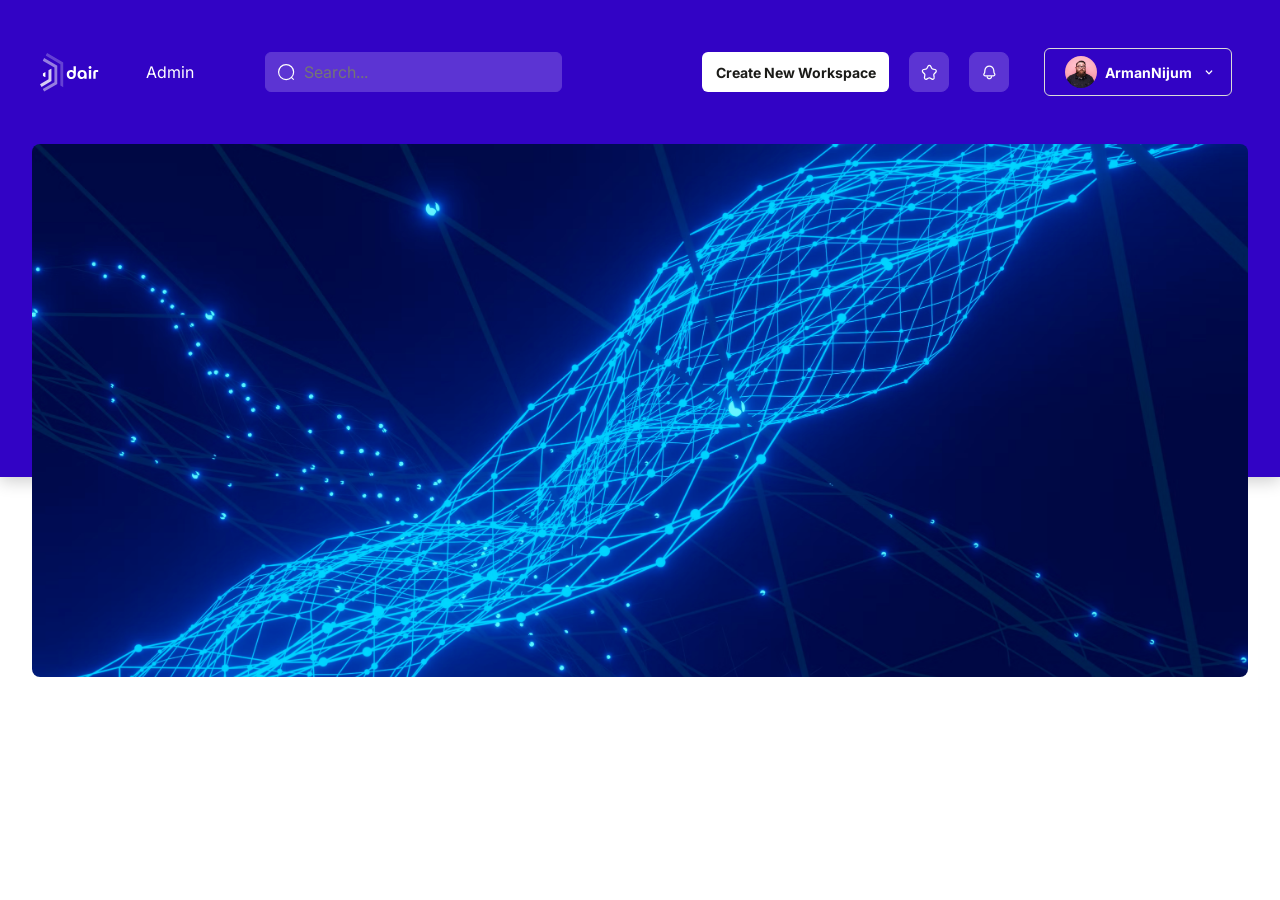
<file: index.html>
<!DOCTYPE html><html><head><meta charSet="utf-8"/><meta name="viewport" content="width=device-width"/><meta name="next-head-count" content="2"/><link rel="preload" href="/_next/static/css/ab44ce7add5c3d11.css" as="style"/><link rel="stylesheet" href="/_next/static/css/ab44ce7add5c3d11.css" data-n-g=""/><link rel="preload" href="/_next/static/css/744a7c02db5d2780.css" as="style"/><link rel="stylesheet" href="/_next/static/css/744a7c02db5d2780.css" data-n-p=""/><noscript data-n-css=""></noscript><script defer="" nomodule="" src="/_next/static/chunks/polyfills-c67a75d1b6f99dc8.js"></script><script src="/_next/static/chunks/webpack-c491b2a411a4f8fa.js" defer=""></script><script src="/_next/static/chunks/framework-7dc8a65f4a0cda33.js" defer=""></script><script src="/_next/static/chunks/main-df1ecbdd0458747a.js" defer=""></script><script src="/_next/static/chunks/pages/_app-c2779e3d6f8c6243.js" defer=""></script><script src="/_next/static/chunks/219-6e9c9cba8bc4fe45.js" defer=""></script><script src="/_next/static/chunks/pages/index-14a606e74edfb20e.js" defer=""></script><script src="/_next/static/5-RuGnsCXPEff606r3OoU/_buildManifest.js" defer=""></script><script src="/_next/static/5-RuGnsCXPEff606r3OoU/_ssgManifest.js" defer=""></script></head><body><div id="__next"><style>
        body {
          margin: 0;
        }
      </style><div class="plasmic_dair_prototype_plasmic_page_wrapper__RgYCq"><div class="plasmic_dair_prototype_all__zmJiw plasmic_dair_prototype_root_reset__dfK2D plasmic_dair_prototype_plasmic_default_styles__KiikU PlasmicHomepage_root__vpNJ7"><div class="plasmic_dair_prototype_all__zmJiw PlasmicHomepage_container__5GKPu"><div class="plasmic_dair_prototype_all__zmJiw plasmic_dair_prototype_root_reset__dfK2D plasmic_dair_prototype_plasmic_default_styles__KiikU PlasmicHeader_root__o10tr __wab_instance PlasmicHomepage_header__nyD7u"><div class="__wab_flex-container"><div class="plasmic_dair_prototype_all__zmJiw PlasmicHeader_freeBox__jmIg2__cRdEF"><div class="__wab_flex-container"><div class="plasmic_dair_prototype_all__zmJiw PlasmicHeader_group__GZYSv"><div class="plasmic_dair_prototype_all__zmJiw PlasmicHeader_group2__TCOmg"><div class="plasmic_dair_prototype_all__zmJiw PlasmicHeader_group3__mRiJ9"><div class="plasmic_dair_prototype_all__zmJiw PlasmicHeader_group4__qfUpE"><svg xmlns="http://www.w3.org/2000/svg" fill="none" viewBox="0 0 3 6" height="1em" width="1em" style="fill:currentcolor" class="plasmic-default__svg plasmic_dair_prototype_all__zmJiw PlasmicHeader_svg__maZ6S__Tutso" role="img"><path d="M0 4.04V1.71L2.944 0v5.751L0 4.04z" fill="currentColor"></path></svg></div><svg xmlns="http://www.w3.org/2000/svg" fill="none" viewBox="0 0 12 19" height="1em" width="1em" style="fill:currentcolor" class="plasmic-default__svg plasmic_dair_prototype_all__zmJiw PlasmicHeader_svg__ypmWp__2fuoL" role="img"><path opacity=".9" d="M11.443 12.484V0L8.499 1.711v9.062L0 15.739l1.5 2.552 9.943-5.807z" fill="currentColor"></path></svg><svg xmlns="http://www.w3.org/2000/svg" fill="none" viewBox="0 0 15 34" height="1em" width="1em" style="fill:currentcolor" class="plasmic-default__svg plasmic_dair_prototype_all__zmJiw PlasmicHeader_svg__bifZm__hcX4g" role="img"><path opacity=".7" d="M14.678 7.687L1.473 0 0 2.567l11.735 6.845v14.645L.027 30.874l1.5 2.567 13.15-7.659V7.687z" fill="currentColor"></path></svg><svg xmlns="http://www.w3.org/2000/svg" fill="none" viewBox="0 0 18 35" height="1em" width="1em" style="fill:currentcolor" class="plasmic-default__svg plasmic_dair_prototype_all__zmJiw PlasmicHeader_svg__puZoU__2rNwa" role="img"><path opacity=".5" d="M17.692 9.454L1.486 0 0 2.581l14.748 8.599V32.5l2.944 1.725V9.454z" fill="currentColor"></path></svg></div></div><svg xmlns="http://www.w3.org/2000/svg" fill="none" viewBox="0 0 33 14" height="1em" width="1em" style="fill:currentcolor" class="plasmic-default__svg plasmic_dair_prototype_all__zmJiw PlasmicHeader_svg__y97Uo__Ydhdg" role="img"><path d="M4.763 13.466c-.75 0-1.43-.126-2.027-.365a3.962 3.962 0 01-1.5-1.038 4.532 4.532 0 01-.917-1.57A6.022 6.022 0 010 8.513c0-.911.18-1.697.542-2.384a3.956 3.956 0 011.527-1.613c.667-.393 1.417-.59 2.292-.59.374 0 .736.057 1.083.155.347.112.666.266.944.463.278.196.514.435.694.715h.014V.196h2.43V8.5c0 .996-.194 1.88-.583 2.623a4.247 4.247 0 01-1.638 1.726c-.709.42-1.556.617-2.542.617zm0-2.09c.486 0 .903-.112 1.236-.35.347-.24.611-.562.792-.969.18-.406.277-.855.277-1.36 0-.505-.097-.954-.277-1.36a2.256 2.256 0 00-.792-.969c-.347-.238-.75-.35-1.236-.35-.472 0-.889.112-1.236.35a2.256 2.256 0 00-.791.968c-.18.407-.278.856-.278 1.36 0 .506.097.955.278 1.361.18.407.444.73.791.968.361.239.764.351 1.236.351zm10.527 2.09c-.82 0-1.542-.21-2.153-.645-.611-.435-1.083-1.01-1.43-1.726-.334-.715-.5-1.514-.5-2.384 0-.898.194-1.697.57-2.427.388-.73.93-1.304 1.652-1.725.722-.421 1.583-.631 2.583-.631 1.013 0 1.874.21 2.569.645a4.358 4.358 0 011.597 1.74c.36.729.555 1.528.555 2.412v4.545h-2.43v-1.515h-.042c-.18.322-.402.617-.666.87a2.86 2.86 0 01-.958.63c-.375.14-.82.211-1.348.211zm.694-2.09c.472 0 .875-.112 1.222-.35.347-.24.61-.562.791-.969.181-.406.278-.87.278-1.36 0-.491-.097-.954-.277-1.347a2.301 2.301 0 00-.792-.954c-.347-.238-.75-.35-1.222-.35-.486 0-.903.112-1.25.35a2.3 2.3 0 00-.791.954 3.233 3.233 0 00-.278 1.347c0 .49.097.954.278 1.36.18.407.444.73.791.968.347.239.764.351 1.25.351zm8.263-8.318c-.417 0-.764-.154-1.07-.449a1.459 1.459 0 01-.444-1.08c0-.42.153-.772.444-1.08A1.43 1.43 0 0124.247 0c.416 0 .763.154 1.069.449.305.308.444.66.444 1.08 0 .42-.152.771-.444 1.08a1.461 1.461 0 01-1.07.449zm-1.223 10.198V4.138h2.445v9.118h-2.445zm4.639-.001V6.733c0-.814.222-1.445.68-1.908.458-.463 1.083-.687 1.889-.687h2.5v2.09h-2.07a.601.601 0 00-.402.154.542.542 0 00-.167.407v6.452h-2.43v.014z" fill="currentColor"></path></svg></div><div class="plasmic_dair_prototype_all__zmJiw PlasmicHeader_text__bvOd__BmDYK"><span class="plasmic_default__all plasmic_default__span" style="color:#FFFFFF">Admin</span></div><div class="plasmic_dair_prototype_all__zmJiw plasmic_dair_prototype_root_reset__dfK2D plasmic_dair_prototype_plasmic_default_styles__KiikU PlasmicInput_root__XRYMZ __wab_instance PlasmicHeader_inputSearch__LH7OE"><div class="plasmic_dair_prototype_all__zmJiw PlasmicInput_startIconContainer__3_WaG"><div class="__wab_slot PlasmicInput_slotTargetStartIcon__v1Rfj"><svg xmlns="http://www.w3.org/2000/svg" fill="none" viewBox="0 0 24 24" height="1em" width="1em" style="stroke:currentcolor" class="plasmic-default__svg plasmic_dair_prototype_all__zmJiw PlasmicHomepage_svg__O1zzw" role="img"><path d="M21 11.5a9.5 9.5 0 10-19 0 9.5 9.5 0 0019 0z" stroke="currentColor" stroke-width="1.5" stroke-linejoin="round"></path><path d="M18.5 18.5L22 22" stroke="currentColor" stroke-width="1.5" stroke-linecap="round" stroke-linejoin="round"></path></svg></div></div><input class="plasmic_dair_prototype_all__zmJiw plasmic_dair_prototype_input__nPx3l PlasmicInput_input__nJtvK" placeholder="Search..." type="text"/><div class="plasmic_dair_prototype_all__zmJiw PlasmicInput_endIconContainer__43l_n"><svg xmlns="http://www.w3.org/2000/svg" fill="none" viewBox="0 0 24 24" height="1em" width="1em" style="fill:currentcolor" class="plasmic-default__svg plasmic_dair_prototype_all__zmJiw PlasmicHeader_svg__jswSo__1K0Lx" role="img"><path fill-rule="evenodd" clip-rule="evenodd" d="M18.416 5.876a.75.75 0 01.208 1.04L11.42 17.721a1.75 1.75 0 01-2.871.06l-3.156-4.34a.75.75 0 111.214-.882l3.155 4.339a.25.25 0 00.41-.009l7.204-10.805a.75.75 0 011.04-.208z" fill="currentColor"></path></svg></div></div><div class="plasmic_dair_prototype_all__zmJiw PlasmicHeader_freeBox__ju5Xm__lDAln"><div class="__wab_flex-container"><button class="plasmic_dair_prototype_all__zmJiw plasmic_dair_prototype_button__OJLIY plasmic_dair_prototype_root_reset__dfK2D plasmic_dair_prototype_plasmic_default_styles__KiikU PlasmicButton_root__8mukD PlasmicButton_rootcolor_white__GkTK5 __wab_instance PlasmicHeader_workspace__k7fON"><div class="__wab_flex-container"><div class="plasmic_dair_prototype_all__zmJiw PlasmicButton_contentContainer__QXK8z"><div class="__wab_slot PlasmicButton_slotTargetChildren__a0Y_V PlasmicButton_slotTargetChildrencolor_white__2lhyl"><div class="plasmic_dair_prototype_all__zmJiw PlasmicHeader_text__u5Lpc__4wMqS">Create New Workspace</div></div></div></div></button><button class="plasmic_dair_prototype_all__zmJiw plasmic_dair_prototype_button__OJLIY plasmic_dair_prototype_root_reset__dfK2D plasmic_dair_prototype_plasmic_default_styles__KiikU PlasmicStarIconButton_root__rrEGf __wab_instance PlasmicHeader_starIconButton__H_pYC"><svg xmlns="http://www.w3.org/2000/svg" fill="none" viewBox="0 0 20 20" height="1em" width="1em" style="fill:currentcolor" class="plasmic-default__svg plasmic_dair_prototype_all__zmJiw PlasmicStarIconButton_svg__Rimt1" role="img"><path d="M5.825 6.207l.112.742-.112-.742zm1.377-1.04l-.678-.321.678.322zM2.22 9.842l.534-.527-.534.527zM3.233 6.6l-.112-.742.112.742zm1.388 6.825l.74.122-.74-.122zm-.526-1.683l-.534.527.534-.527zm2.735 6.37l-.36-.658.36.658zm-2.65-2.005l-.74-.122.74.122zm6.672.737l-.36.658.36-.658zm-1.702 0l.36.658-.36-.658zm6.672-.737l.74-.122-.74.122zm-2.652 2.004l.36-.658-.36.658zm2.735-6.37l-.534-.526.534.526zm-.526 1.683l-.74.122.74-.122zm1.388-6.825l.112-.742-.112.742zM17.78 9.84l.534.527-.534-.527zM12.8 5.168l.677-.322-.678.322zm1.376 1.04l-.112.741.112-.742zM11.64 2.726l-.677.322.677-.322zm-3.278 0l.677.322-.677-.322zm2.6.322l1.16 2.441 1.355-.643-1.16-2.441-1.354.643zm3.102 3.901l2.591.391.224-1.483-2.591-.391-.224 1.483zm3.182 2.365l-1.875 1.9 1.068 1.054 1.875-1.9-1.068-1.054zm-2.607 4.232l.443 2.683 1.48-.244-.443-2.683-1.48.244zm-1.11 3.907l-2.318-1.267-.719 1.316 2.318 1.267.72-1.316zM8.79 16.186l-2.318 1.267.72 1.316 2.317-1.267-.72-1.316zm-3.871.043l.443-2.683-1.48-.244-.443 2.683 1.48.244zm-.29-5.014l-1.874-1.9-1.068 1.053 1.875 1.9 1.068-1.053zM3.347 7.34l2.591-.391-.224-1.483-2.591.391.224 1.483zM7.88 5.49l1.16-2.442-1.356-.643-1.159 2.441 1.355.643zM5.937 6.948a2.585 2.585 0 001.942-1.46l-1.355-.643a1.085 1.085 0 01-.81.62l.223 1.483zM2.755 9.314c-.683-.692-.263-1.844.59-1.974l-.223-1.483C.977 6.181.2 8.86 1.687 10.367l1.068-1.053zm2.607 4.232a2.698 2.698 0 00-.732-2.331l-1.068 1.053a1.2 1.2 0 01.32 1.034l1.48.244zm1.11 3.907c-.733.4-1.719-.22-1.553-1.224l-1.48-.244c-.347 2.102 1.803 3.85 3.752 2.784l-.72-1.316zm4.738-1.267a2.517 2.517 0 00-2.42 0l.719 1.316c.308-.169.674-.169.982 0l.72-1.316zm3.871.043c.166 1.004-.82 1.625-1.553 1.224l-.72 1.316c1.95 1.065 4.1-.682 3.753-2.784l-1.48.244zm.29-5.014a2.698 2.698 0 00-.733 2.33l1.48-.243a1.198 1.198 0 01.32-1.034l-1.068-1.053zm1.283-3.875c.854.13 1.274 1.282.591 1.974l1.068 1.054c1.487-1.508.71-4.187-1.435-4.51l-.224 1.482zm-4.533-1.85a2.585 2.585 0 001.942 1.459l.224-1.483a1.085 1.085 0 01-.811-.62l-1.355.643zm.196-3.085a2.548 2.548 0 00-4.634 0l1.355.643a1.048 1.048 0 011.924 0l1.355-.643z" fill="currentColor"></path></svg></button><button class="plasmic_dair_prototype_all__zmJiw plasmic_dair_prototype_button__OJLIY plasmic_dair_prototype_root_reset__dfK2D plasmic_dair_prototype_plasmic_default_styles__KiikU PlasmicAlarmIconButton_root__gbiq6 __wab_instance PlasmicHeader_alarmIconButton__UtV1y"><svg xmlns="http://www.w3.org/2000/svg" fill="none" viewBox="0 0 20 20" height="1em" width="1em" style="fill:currentcolor" class="plasmic-default__svg plasmic_dair_prototype_all__zmJiw PlasmicAlarmIconButton_svg__r7a53" role="img"><path d="M3.713 11.567l-.572-.486.572.486zm.733-1.702l.745.085-.745-.085zm11.108 0l.746-.084-.746.084zm.733 1.702l.572-.486-.572.486zm-1.02-4.239l-.745.085.745-.085zm-10.534 0l-.745-.084.745.084zm10.409 6.089H4.858v1.5h10.284v-1.5zm-.62-6.004l.287 2.537 1.49-.169-.287-2.537-1.49.169zM5.19 9.95l.287-2.537-1.49-.17L3.7 9.782l1.49.169zm-.907 2.102A3.93 3.93 0 005.19 9.95L3.7 9.78a2.436 2.436 0 01-.56 1.3l1.143.971zM14.81 9.95c.088.776.403 1.51.907 2.102l1.143-.97a2.431 2.431 0 01-.56-1.301l-1.49.169zm-9.95 3.467c-.626 0-1.05-.805-.575-1.365l-1.143-.97c-1.246 1.467-.273 3.835 1.717 3.835v-1.5zm10.283 1.5c1.99 0 2.963-2.368 1.717-3.836l-1.144.971c.476.56.052 1.365-.573 1.365v1.5zm.87-7.673C15.66 4.13 13.09 1.75 10 1.75v1.5c2.292 0 4.25 1.772 4.522 4.163l1.49-.17zm-10.534.169C5.75 5.022 7.708 3.25 10 3.25v-1.5c-3.09 0-5.66 2.38-6.012 5.494l1.49.169zm7.723 8.683a.75.75 0 10-1.404-.526l1.404.526zm-5-.526a.75.75 0 00-1.404.526l1.404-.526zm3.596 0c-.25.667-.944 1.18-1.798 1.18v1.5c1.455 0 2.724-.878 3.202-2.154l-1.404-.526zM10 16.75c-.854 0-1.548-.513-1.798-1.18l-1.404.526C7.276 17.372 8.545 18.25 10 18.25v-1.5z" fill="currentColor"></path></svg></button><button class="plasmic_dair_prototype_all__zmJiw plasmic_dair_prototype_button__OJLIY plasmic_dair_prototype_root_reset__dfK2D plasmic_dair_prototype_plasmic_default_styles__KiikU PlasmicUserSelect_root__X_z65 __wab_instance PlasmicHeader_userSelect__6zmpL"><div class="plasmic_dair_prototype_all__zmJiw PlasmicUserSelect_contentContainer__HIAAN"><div class="__wab_slot PlasmicUserSelect_slotTargetSelectedContent__ETXpO"><div class="plasmic_dair_prototype_all__zmJiw PlasmicUserSelect_freeBox__lpFfP__MzpZl"><div class="PlasmicUserSelect_img__t1CGc__aX7ux __wab_img-wrapper"><img alt="" aria-hidden="true" class="__wab_img-spacer-svg" src="[data-uri]" style="width:100%;height:100%"/><picture class="__wab_picture"><img alt="" loading="lazy" class="__wab_img" decoding="async" src="/plasmic/dair_prototype/images/avatarsvg.svg" style="width:0;height:0"/></picture></div><div class="plasmic_dair_prototype_all__zmJiw PlasmicUserSelect_text__eE8C9__bjGX8"><span class="plasmic_dair_prototype_all__zmJiw plasmic_dair_prototype_span__nQXVe plasmic_dair_prototype_plasmic_default__inline__5UFz7 PlasmicUserSelect_span__lFhp6__kzTFo">ArmanNijum</span></div></div></div></div><svg xmlns="http://www.w3.org/2000/svg" fill="none" viewBox="0 0 24 24" height="1em" width="1em" class="plasmic-default__svg plasmic_dair_prototype_all__zmJiw PlasmicUserSelect_dropdownIcon__Zj_Uu" role="img"><path stroke="currentColor" stroke-linecap="round" stroke-linejoin="round" stroke-width="1.5" d="M15.25 10.75L12 14.25l-3.25-3.5"></path></svg></button></div></div></div></div></div></div><div class="PlasmicHomepage_bannerImage__vOoOV __wab_img-wrapper" style="width:auto"><img alt="" aria-hidden="true" class="__wab_img-spacer-svg" src="[data-uri]" style="width:auto;min-width:100%;max-width:100%;height:100%"/><picture class="__wab_picture"><img alt="banner image" loading="lazy" class="__wab_img" decoding="async" src="/plasmic/dair_prototype/images/f00050A1E18C9D48Aa9Ecf381112344Fpng.png" style="width:0;height:0"/></picture></div></div></div></div></div><script id="__NEXT_DATA__" type="application/json">{"props":{"pageProps":{}},"page":"/","query":{},"buildId":"5-RuGnsCXPEff606r3OoU","nextExport":true,"autoExport":true,"isFallback":false,"scriptLoader":[]}</script></body></html>
</file>
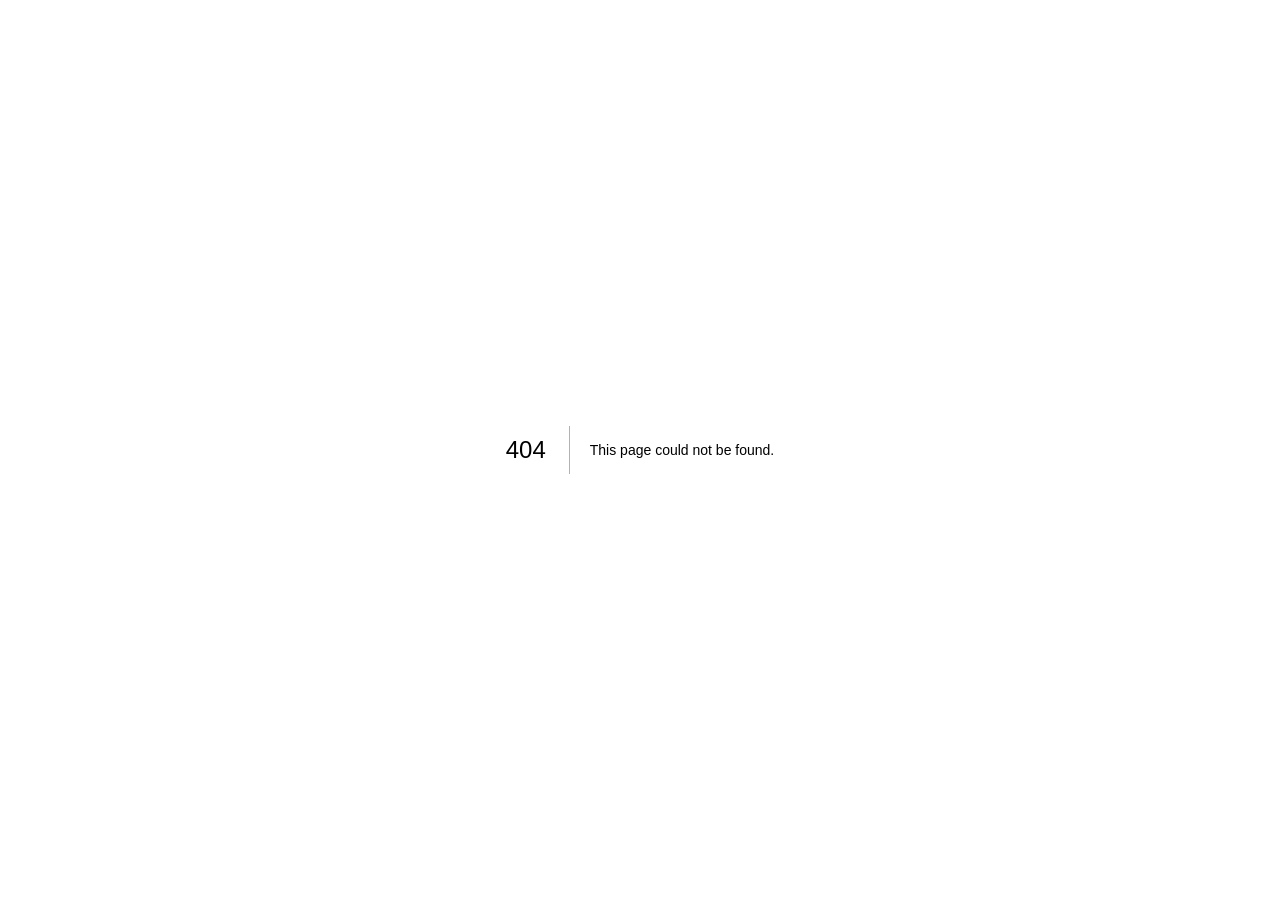
<file: 404/index.html>
<!DOCTYPE html><html><head><meta charSet="utf-8"/><meta name="viewport" content="width=device-width"/><title>404: This page could not be found</title><meta name="next-head-count" content="3"/><link rel="preload" href="/_next/static/css/ab44ce7add5c3d11.css" as="style"/><link rel="stylesheet" href="/_next/static/css/ab44ce7add5c3d11.css" data-n-g=""/><noscript data-n-css=""></noscript><script defer="" nomodule="" src="/_next/static/chunks/polyfills-c67a75d1b6f99dc8.js"></script><script src="/_next/static/chunks/webpack-c491b2a411a4f8fa.js" defer=""></script><script src="/_next/static/chunks/framework-7dc8a65f4a0cda33.js" defer=""></script><script src="/_next/static/chunks/main-df1ecbdd0458747a.js" defer=""></script><script src="/_next/static/chunks/pages/_app-c2779e3d6f8c6243.js" defer=""></script><script src="/_next/static/chunks/pages/_error-a4ba2246ff8fb532.js" defer=""></script><script src="/_next/static/5-RuGnsCXPEff606r3OoU/_buildManifest.js" defer=""></script><script src="/_next/static/5-RuGnsCXPEff606r3OoU/_ssgManifest.js" defer=""></script></head><body><div id="__next"><div style="font-family:-apple-system, BlinkMacSystemFont, Roboto, &quot;Segoe UI&quot;, &quot;Fira Sans&quot;, Avenir, &quot;Helvetica Neue&quot;, &quot;Lucida Grande&quot;, sans-serif;height:100vh;text-align:center;display:flex;flex-direction:column;align-items:center;justify-content:center"><div><style>
                body { margin: 0; color: #000; background: #fff; }
                .next-error-h1 {
                  border-right: 1px solid rgba(0, 0, 0, .3);
                }
                
                @media (prefers-color-scheme: dark) {
                  body { color: #fff; background: #000; }
                  .next-error-h1 {
                    border-right: 1px solid rgba(255, 255, 255, .3);
                  }
                }</style><h1 class="next-error-h1" style="display:inline-block;margin:0;margin-right:20px;padding:10px 23px 10px 0;font-size:24px;font-weight:500;vertical-align:top">404</h1><div style="display:inline-block;text-align:left;line-height:49px;height:49px;vertical-align:middle"><h2 style="font-size:14px;font-weight:normal;line-height:inherit;margin:0;padding:0">This page could not be found<!-- -->.</h2></div></div></div></div><script id="__NEXT_DATA__" type="application/json">{"props":{"pageProps":{"statusCode":404}},"page":"/_error","query":{},"buildId":"5-RuGnsCXPEff606r3OoU","nextExport":true,"isFallback":false,"gip":true,"scriptLoader":[]}</script></body></html>
</file>
<file: _next/static/css/ab44ce7add5c3d11.css>
body,html{padding:0;margin:0;font-family:-apple-system,BlinkMacSystemFont,Segoe UI,Roboto,Oxygen,Ubuntu,Cantarell,Fira Sans,Droid Sans,Helvetica Neue,sans-serif}a{color:inherit;text-decoration:none}*{box-sizing:border-box}@media (prefers-color-scheme:dark){html{color-scheme:dark}body{color:#fff;background:#000}}
</file>
<file: _next/static/css/744a7c02db5d2780.css>
@import url("https://fonts.googleapis.com/css2?family=Inter%3Aital%2Cwght%400%2C400%3B0%2C500%3B0%2C600%3B0%2C700%3B0%2C900&family=Inconsolata%3Aital%2Cwght%400%2C400%3B0%2C500%3B0%2C600%3B0%2C700%3B0%2C900&display=swap");.plasmic_dair_prototype_plasmic_default_styles__KiikU{--mixin-0HIQNllrzaih_font-family:"Inter";--mixin-0HIQNllrzaih_font-size:16px;--mixin-0HIQNllrzaih_font-weight:400;--mixin-0HIQNllrzaih_font-style:normal;--mixin-0HIQNllrzaih_color:#535353;--mixin-0HIQNllrzaih_text-align:left;--mixin-0HIQNllrzaih_text-transform:none;--mixin-0HIQNllrzaih_line-height:1.5;--mixin-0HIQNllrzaih_letter-spacing:normal;--mixin-0HIQNllrzaih_white-space:pre-wrap;--mixin-0HIQNllrzaih_user-select:text;--mixin-0HIQNllrzaih_text-decoration-line:none;--mixin-0HIQNllrzaih_text-overflow:clip;--mixin-xeJg1RBj1vXF_color:#000;--mixin-xeJg1RBj1vXF_font-weight:900;--mixin-xeJg1RBj1vXF_font-size:72px;--mixin-xeJg1RBj1vXF_line-height:1;--mixin-xeJg1RBj1vXF_letter-spacing:-4px;--mixin-xeJg1RBj1vXF_white-space:pre-wrap;--mixin-G_Ie8w1w5393_font-family:"Inter";--mixin-G_Ie8w1w5393_color:#000;--mixin-G_Ie8w1w5393_font-size:48px;--mixin-G_Ie8w1w5393_font-weight:700;--mixin-G_Ie8w1w5393_letter-spacing:-1px;--mixin-G_Ie8w1w5393_line-height:1.1;--mixin-G_Ie8w1w5393_white-space:pre-wrap;--mixin-eRZ-4_tg-JZt_color:#0070f3;--mixin-eRZ-4_tg-JZt_white-space:pre-wrap;--mixin-kQ_e6vzPdAu1_font-family:"Inter";--mixin-kQ_e6vzPdAu1_color:#000;--mixin-kQ_e6vzPdAu1_font-size:32px;--mixin-kQ_e6vzPdAu1_font-weight:600;--mixin-kQ_e6vzPdAu1_letter-spacing:-0.8px;--mixin-kQ_e6vzPdAu1_line-height:1.2;--mixin-kQ_e6vzPdAu1_white-space:pre-wrap;--mixin-trMCJkD4Tb-E_font-family:"Inter";--mixin-trMCJkD4Tb-E_color:#000;--mixin-trMCJkD4Tb-E_font-size:24px;--mixin-trMCJkD4Tb-E_font-weight:600;--mixin-trMCJkD4Tb-E_letter-spacing:-0.5px;--mixin-trMCJkD4Tb-E_line-height:1.3;--mixin-trMCJkD4Tb-E_white-space:pre-wrap;--mixin-zWiIbubKHjDO_background:linear-gradient(#f8f8f8,#f8f8f8);--mixin-zWiIbubKHjDO_border-bottom-color:#ddd;--mixin-zWiIbubKHjDO_border-bottom-style:solid;--mixin-zWiIbubKHjDO_border-bottom-width:1px;--mixin-zWiIbubKHjDO_border-left-color:#ddd;--mixin-zWiIbubKHjDO_border-left-style:solid;--mixin-zWiIbubKHjDO_border-left-width:1px;--mixin-zWiIbubKHjDO_border-right-color:#ddd;--mixin-zWiIbubKHjDO_border-right-style:solid;--mixin-zWiIbubKHjDO_border-right-width:1px;--mixin-zWiIbubKHjDO_border-top-color:#ddd;--mixin-zWiIbubKHjDO_border-top-style:solid;--mixin-zWiIbubKHjDO_border-top-width:1px;--mixin-zWiIbubKHjDO_border-bottom-left-radius:3px;--mixin-zWiIbubKHjDO_border-bottom-right-radius:3px;--mixin-zWiIbubKHjDO_border-top-left-radius:3px;--mixin-zWiIbubKHjDO_border-top-right-radius:3px;--mixin-zWiIbubKHjDO_font-family:"Inconsolata";--mixin-zWiIbubKHjDO_padding-bottom:1px;--mixin-zWiIbubKHjDO_padding-left:4px;--mixin-zWiIbubKHjDO_padding-right:4px;--mixin-zWiIbubKHjDO_padding-top:1px;--mixin-zWiIbubKHjDO_white-space:pre-wrap;--mixin-yZdt8EzDw9eO_border-left-color:#ddd;--mixin-yZdt8EzDw9eO_border-left-style:solid;--mixin-yZdt8EzDw9eO_border-left-width:3px;--mixin-yZdt8EzDw9eO_color:#888;--mixin-yZdt8EzDw9eO_padding-left:10px;--mixin-yZdt8EzDw9eO_white-space:pre-wrap;--mixin-A5YYs_8BdKxl_background:linear-gradient(#f8f8f8,#f8f8f8);--mixin-A5YYs_8BdKxl_border-bottom-color:#ddd;--mixin-A5YYs_8BdKxl_border-bottom-style:solid;--mixin-A5YYs_8BdKxl_border-bottom-width:1px;--mixin-A5YYs_8BdKxl_border-left-color:#ddd;--mixin-A5YYs_8BdKxl_border-left-style:solid;--mixin-A5YYs_8BdKxl_border-left-width:1px;--mixin-A5YYs_8BdKxl_border-right-color:#ddd;--mixin-A5YYs_8BdKxl_border-right-style:solid;--mixin-A5YYs_8BdKxl_border-right-width:1px;--mixin-A5YYs_8BdKxl_border-top-color:#ddd;--mixin-A5YYs_8BdKxl_border-top-style:solid;--mixin-A5YYs_8BdKxl_border-top-width:1px;--mixin-A5YYs_8BdKxl_border-bottom-left-radius:3px;--mixin-A5YYs_8BdKxl_border-bottom-right-radius:3px;--mixin-A5YYs_8BdKxl_border-top-left-radius:3px;--mixin-A5YYs_8BdKxl_border-top-right-radius:3px;--mixin-A5YYs_8BdKxl_font-family:"Inconsolata";--mixin-A5YYs_8BdKxl_padding-bottom:3px;--mixin-A5YYs_8BdKxl_padding-left:6px;--mixin-A5YYs_8BdKxl_padding-right:6px;--mixin-A5YYs_8BdKxl_padding-top:3px;--mixin-A5YYs_8BdKxl_white-space:pre-wrap;--mixin-RgE1v7tkkBMX_display:flex;--mixin-RgE1v7tkkBMX_flex-direction:column;--mixin-RgE1v7tkkBMX_align-items:stretch;--mixin-RgE1v7tkkBMX_justify-content:flex-start;--mixin-RgE1v7tkkBMX_list-style-position:outside;--mixin-RgE1v7tkkBMX_padding-left:40px;--mixin-RgE1v7tkkBMX_position:relative;--mixin-RgE1v7tkkBMX_list-style-type:disc;--mixin-RgE1v7tkkBMX_white-space:pre-wrap;--mixin-cDRS0KA5SGJ6Q_display:flex;--mixin-cDRS0KA5SGJ6Q_flex-direction:column;--mixin-cDRS0KA5SGJ6Q_align-items:stretch;--mixin-cDRS0KA5SGJ6Q_justify-content:flex-start;--mixin-cDRS0KA5SGJ6Q_list-style-position:outside;--mixin-cDRS0KA5SGJ6Q_padding-left:40px;--mixin-cDRS0KA5SGJ6Q_position:relative;--mixin-cDRS0KA5SGJ6Q_list-style-type:decimal;--mixin-cDRS0KA5SGJ6Q_white-space:pre-wrap;--mixin-NBHgDuV556ip5_font-family:"Inter";--mixin-NBHgDuV556ip5_color:#000;--mixin-NBHgDuV556ip5_font-size:20px;--mixin-NBHgDuV556ip5_font-weight:600;--mixin-NBHgDuV556ip5_letter-spacing:-0.3px;--mixin-NBHgDuV556ip5_line-height:1.5;--mixin-NBHgDuV556ip5_white-space:pre-wrap;--mixin-TDV754wQ6jbvo_font-family:"Inter";--mixin-TDV754wQ6jbvo_color:#000;--mixin-TDV754wQ6jbvo_font-size:16px;--mixin-TDV754wQ6jbvo_font-weight:600;--mixin-TDV754wQ6jbvo_line-height:1.5;--mixin-TDV754wQ6jbvo_white-space:pre-wrap;--mixin-qlwFELkPBTs4u_color:#3291ff;--mixin-qlwFELkPBTs4u_white-space:pre-wrap}:where(.plasmic_dair_prototype_all__zmJiw){display:block;white-space:inherit;grid-row:auto;grid-column:auto;position:relative;background:none;background-size:100% 100%;background-repeat:no-repeat;box-shadow:none;box-sizing:border-box;-webkit-text-decoration-line:none;text-decoration-line:none;margin:0;border-width:0}:where(.plasmic_dair_prototype___wab_expr_html_text__PSMBg *){white-space:inherit;grid-row:auto;grid-column:auto;background:none;background-size:100% 100%;background-repeat:no-repeat;box-shadow:none;box-sizing:border-box;-webkit-text-decoration-line:none;text-decoration-line:none;margin:0;border-width:0}:where(.plasmic_dair_prototype_img__bvGO4){display:inline-block}:where(.plasmic_dair_prototype___wab_expr_html_text__PSMBg img){white-space:inherit}:where(.plasmic_dair_prototype_li__pHl3e){display:list-item}:where(.plasmic_dair_prototype___wab_expr_html_text__PSMBg li){white-space:inherit}:where(.plasmic_dair_prototype_span__nQXVe){display:inline;position:static;font-family:inherit;line-height:inherit;font-size:inherit;font-style:inherit;font-weight:inherit;color:inherit;text-transform:inherit}:where(.plasmic_dair_prototype___wab_expr_html_text__PSMBg span){white-space:inherit;font-family:inherit;line-height:inherit;font-size:inherit;font-style:inherit;font-weight:inherit;color:inherit;text-transform:inherit}:where(.plasmic_dair_prototype_input__nPx3l){font-family:inherit;line-height:inherit;font-size:inherit;font-style:inherit;font-weight:inherit;color:inherit;text-transform:inherit;background-image:linear-gradient(#fff,#fff);padding:2px;border:1px solid #d3d3d3}:where(.plasmic_dair_prototype___wab_expr_html_text__PSMBg input){white-space:inherit;font-family:inherit;line-height:inherit;font-size:inherit;font-style:inherit;font-weight:inherit;color:inherit;text-transform:inherit;background-image:linear-gradient(#fff,#fff);padding:2px;border:1px solid #d3d3d3}:where(.plasmic_dair_prototype_textarea__bPj7V){font-family:inherit;line-height:inherit;font-size:inherit;font-style:inherit;font-weight:inherit;color:inherit;text-transform:inherit;padding:2px;border:1px solid #d3d3d3}:where(.plasmic_dair_prototype___wab_expr_html_text__PSMBg textarea){white-space:inherit;font-family:inherit;line-height:inherit;font-size:inherit;font-style:inherit;font-weight:inherit;color:inherit;text-transform:inherit;padding:2px;border:1px solid #d3d3d3}:where(.plasmic_dair_prototype_button__OJLIY){font-family:inherit;line-height:inherit;font-size:inherit;font-style:inherit;font-weight:inherit;color:inherit;text-transform:inherit;background-image:none;align-items:flex-start;text-align:center;padding:2px 6px;border:1px solid #d3d3d3}:where(.plasmic_dair_prototype___wab_expr_html_text__PSMBg button){white-space:inherit;font-family:inherit;line-height:inherit;font-size:inherit;font-style:inherit;font-weight:inherit;color:inherit;text-transform:inherit;background-image:none;align-items:flex-start;text-align:center;padding:2px 6px;border:1px solid #d3d3d3}:where(.plasmic_dair_prototype_code__ApAj1){font-family:inherit;line-height:inherit}:where(.plasmic_dair_prototype___wab_expr_html_text__PSMBg code){white-space:inherit;font-family:inherit;line-height:inherit}:where(.plasmic_dair_prototype_pre__96Lot){font-family:inherit;line-height:inherit}:where(.plasmic_dair_prototype___wab_expr_html_text__PSMBg pre){white-space:inherit;font-family:inherit;line-height:inherit}:where(.plasmic_dair_prototype_p__mShAT){font-family:inherit;line-height:inherit;font-size:inherit;font-style:inherit;font-weight:inherit;color:inherit;text-transform:inherit}:where(.plasmic_dair_prototype___wab_expr_html_text__PSMBg p){white-space:inherit;font-family:inherit;line-height:inherit;font-size:inherit;font-style:inherit;font-weight:inherit;color:inherit;text-transform:inherit}:where(.plasmic_dair_prototype_h1__duYfp){font-size:inherit;font-weight:inherit}:where(.plasmic_dair_prototype___wab_expr_html_text__PSMBg h1){white-space:inherit;font-size:inherit;font-weight:inherit}:where(.plasmic_dair_prototype_h2__aUso0){font-size:inherit;font-weight:inherit}:where(.plasmic_dair_prototype___wab_expr_html_text__PSMBg h2){white-space:inherit;font-size:inherit;font-weight:inherit}:where(.plasmic_dair_prototype_h3__eNijt){font-size:inherit;font-weight:inherit}:where(.plasmic_dair_prototype___wab_expr_html_text__PSMBg h3){white-space:inherit;font-size:inherit;font-weight:inherit}:where(.plasmic_dair_prototype_h4__cerYa){font-size:inherit;font-weight:inherit}:where(.plasmic_dair_prototype___wab_expr_html_text__PSMBg h4){white-space:inherit;font-size:inherit;font-weight:inherit}:where(.plasmic_dair_prototype_h5__aXVNU){font-size:inherit;font-weight:inherit}:where(.plasmic_dair_prototype___wab_expr_html_text__PSMBg h5){white-space:inherit;font-size:inherit;font-weight:inherit}:where(.plasmic_dair_prototype_h6__oZ5Vg){font-size:inherit;font-weight:inherit}:where(.plasmic_dair_prototype___wab_expr_html_text__PSMBg h6){white-space:inherit;font-size:inherit;font-weight:inherit}:where(.plasmic_dair_prototype_address__GTRQZ){font-style:inherit}:where(.plasmic_dair_prototype___wab_expr_html_text__PSMBg address){white-space:inherit;font-style:inherit}:where(.plasmic_dair_prototype_a__7USQZ){color:inherit}:where(.plasmic_dair_prototype___wab_expr_html_text__PSMBg a){white-space:inherit;color:inherit}:where(.plasmic_dair_prototype_ol__UYlNR){list-style-type:none;padding:0}:where(.plasmic_dair_prototype___wab_expr_html_text__PSMBg ol){white-space:inherit;list-style-type:none;padding:0}:where(.plasmic_dair_prototype_ul__AtQQa){list-style-type:none;padding:0}:where(.plasmic_dair_prototype___wab_expr_html_text__PSMBg ul){white-space:inherit;list-style-type:none;padding:0}:where(.plasmic_dair_prototype_select__xIwuq){padding:2px 6px}:where(.plasmic_dair_prototype___wab_expr_html_text__PSMBg select){white-space:inherit;padding:2px 6px}.plasmic_dair_prototype_plasmic_default__component_wrapper__6wdCD{display:grid}.plasmic_dair_prototype_plasmic_default__inline__5UFz7{display:inline}.plasmic_dair_prototype_plasmic_page_wrapper__RgYCq{display:flex;width:100%;min-height:100vh;align-items:stretch;align-self:start}.plasmic_dair_prototype_plasmic_page_wrapper__RgYCq>*{height:auto!important}.plasmic_dair_prototype___wab_expr_html_text__PSMBg{white-space:normal}.plasmic_dair_prototype_root_reset__dfK2D{font-family:var(--mixin-0HIQNllrzaih_font-family);font-size:var(--mixin-0HIQNllrzaih_font-size);font-weight:var(--mixin-0HIQNllrzaih_font-weight);font-style:var(--mixin-0HIQNllrzaih_font-style);color:var(--mixin-0HIQNllrzaih_color);text-align:var(--mixin-0HIQNllrzaih_text-align);text-transform:var(--mixin-0HIQNllrzaih_text-transform);line-height:var(--mixin-0HIQNllrzaih_line-height);letter-spacing:var(--mixin-0HIQNllrzaih_letter-spacing);white-space:var(--mixin-0HIQNllrzaih_white-space)}:where(.plasmic_dair_prototype_root_reset__dfK2D .plasmic_dair_prototype___wab_expr_html_text__PSMBg h1),:where(.plasmic_dair_prototype_root_reset__dfK2D .plasmic_dair_prototype_h1__duYfp),:where(.plasmic_dair_prototype_root_reset__dfK2D .plasmic_dair_prototype_plasmic_default__h1__C_DgC),:where(.plasmic_dair_prototype_root_reset__dfK2D.plasmic_dair_prototype_plasmic_default__h1__C_DgC){color:var(--mixin-xeJg1RBj1vXF_color);font-weight:var(--mixin-xeJg1RBj1vXF_font-weight);font-size:var(--mixin-xeJg1RBj1vXF_font-size);line-height:var(--mixin-xeJg1RBj1vXF_line-height);letter-spacing:var(--mixin-xeJg1RBj1vXF_letter-spacing)}:where(.plasmic_dair_prototype_root_reset__dfK2D .plasmic_dair_prototype___wab_expr_html_text__PSMBg h2),:where(.plasmic_dair_prototype_root_reset__dfK2D .plasmic_dair_prototype_h2__aUso0),:where(.plasmic_dair_prototype_root_reset__dfK2D .plasmic_dair_prototype_plasmic_default__h2__v1thI),:where(.plasmic_dair_prototype_root_reset__dfK2D.plasmic_dair_prototype_plasmic_default__h2__v1thI){font-family:var(--mixin-G_Ie8w1w5393_font-family);color:var(--mixin-G_Ie8w1w5393_color);font-size:var(--mixin-G_Ie8w1w5393_font-size);font-weight:var(--mixin-G_Ie8w1w5393_font-weight);letter-spacing:var(--mixin-G_Ie8w1w5393_letter-spacing);line-height:var(--mixin-G_Ie8w1w5393_line-height)}:where(.plasmic_dair_prototype_root_reset__dfK2D .plasmic_dair_prototype___wab_expr_html_text__PSMBg a),:where(.plasmic_dair_prototype_root_reset__dfK2D .plasmic_dair_prototype_a__7USQZ),:where(.plasmic_dair_prototype_root_reset__dfK2D .plasmic_dair_prototype_plasmic_default__a__zhnfI),:where(.plasmic_dair_prototype_root_reset__dfK2D.plasmic_dair_prototype_plasmic_default__a__zhnfI){color:var(--mixin-eRZ-4_tg-JZt_color)}:where(.plasmic_dair_prototype_root_reset__dfK2D .plasmic_dair_prototype___wab_expr_html_text__PSMBg h3),:where(.plasmic_dair_prototype_root_reset__dfK2D .plasmic_dair_prototype_h3__eNijt),:where(.plasmic_dair_prototype_root_reset__dfK2D .plasmic_dair_prototype_plasmic_default__h3__bv3Uc),:where(.plasmic_dair_prototype_root_reset__dfK2D.plasmic_dair_prototype_plasmic_default__h3__bv3Uc){font-family:var(--mixin-kQ_e6vzPdAu1_font-family);color:var(--mixin-kQ_e6vzPdAu1_color);font-size:var(--mixin-kQ_e6vzPdAu1_font-size);font-weight:var(--mixin-kQ_e6vzPdAu1_font-weight);letter-spacing:var(--mixin-kQ_e6vzPdAu1_letter-spacing);line-height:var(--mixin-kQ_e6vzPdAu1_line-height)}:where(.plasmic_dair_prototype_root_reset__dfK2D .plasmic_dair_prototype___wab_expr_html_text__PSMBg h4),:where(.plasmic_dair_prototype_root_reset__dfK2D .plasmic_dair_prototype_h4__cerYa),:where(.plasmic_dair_prototype_root_reset__dfK2D .plasmic_dair_prototype_plasmic_default__h4__34NYf),:where(.plasmic_dair_prototype_root_reset__dfK2D.plasmic_dair_prototype_plasmic_default__h4__34NYf){font-family:var(--mixin-trMCJkD4Tb-E_font-family);color:var(--mixin-trMCJkD4Tb-E_color);font-size:var(--mixin-trMCJkD4Tb-E_font-size);font-weight:var(--mixin-trMCJkD4Tb-E_font-weight);letter-spacing:var(--mixin-trMCJkD4Tb-E_letter-spacing);line-height:var(--mixin-trMCJkD4Tb-E_line-height)}:where(.plasmic_dair_prototype_root_reset__dfK2D .plasmic_dair_prototype___wab_expr_html_text__PSMBg code),:where(.plasmic_dair_prototype_root_reset__dfK2D .plasmic_dair_prototype_code__ApAj1),:where(.plasmic_dair_prototype_root_reset__dfK2D .plasmic_dair_prototype_plasmic_default__code__qLU13),:where(.plasmic_dair_prototype_root_reset__dfK2D.plasmic_dair_prototype_plasmic_default__code__qLU13){background:var(--mixin-zWiIbubKHjDO_background);font-family:var(--mixin-zWiIbubKHjDO_font-family);border-radius:var(--mixin-zWiIbubKHjDO_border-top-left-radius) var(--mixin-zWiIbubKHjDO_border-top-right-radius) var(--mixin-zWiIbubKHjDO_border-bottom-right-radius) var(--mixin-zWiIbubKHjDO_border-bottom-left-radius);padding:var(--mixin-zWiIbubKHjDO_padding-top) var(--mixin-zWiIbubKHjDO_padding-right) var(--mixin-zWiIbubKHjDO_padding-bottom) var(--mixin-zWiIbubKHjDO_padding-left);border-top:var(--mixin-zWiIbubKHjDO_border-top-width) var(--mixin-zWiIbubKHjDO_border-top-style) var(--mixin-zWiIbubKHjDO_border-top-color);border-right:var(--mixin-zWiIbubKHjDO_border-right-width) var(--mixin-zWiIbubKHjDO_border-right-style) var(--mixin-zWiIbubKHjDO_border-right-color);border-bottom:var(--mixin-zWiIbubKHjDO_border-bottom-width) var(--mixin-zWiIbubKHjDO_border-bottom-style) var(--mixin-zWiIbubKHjDO_border-bottom-color);border-left:var(--mixin-zWiIbubKHjDO_border-left-width) var(--mixin-zWiIbubKHjDO_border-left-style) var(--mixin-zWiIbubKHjDO_border-left-color)}:where(.plasmic_dair_prototype_root_reset__dfK2D .plasmic_dair_prototype___wab_expr_html_text__PSMBg blockquote),:where(.plasmic_dair_prototype_root_reset__dfK2D .plasmic_dair_prototype_blockquote__Xh9LK),:where(.plasmic_dair_prototype_root_reset__dfK2D .plasmic_dair_prototype_plasmic_default__blockquote__0PYpa),:where(.plasmic_dair_prototype_root_reset__dfK2D.plasmic_dair_prototype_plasmic_default__blockquote__0PYpa){color:var(--mixin-yZdt8EzDw9eO_color);padding-left:var(--mixin-yZdt8EzDw9eO_padding-left);border-left:var(--mixin-yZdt8EzDw9eO_border-left-width) var(--mixin-yZdt8EzDw9eO_border-left-style) var(--mixin-yZdt8EzDw9eO_border-left-color)}:where(.plasmic_dair_prototype_root_reset__dfK2D .plasmic_dair_prototype___wab_expr_html_text__PSMBg pre),:where(.plasmic_dair_prototype_root_reset__dfK2D .plasmic_dair_prototype_plasmic_default__pre__RwzI1),:where(.plasmic_dair_prototype_root_reset__dfK2D .plasmic_dair_prototype_pre__96Lot),:where(.plasmic_dair_prototype_root_reset__dfK2D.plasmic_dair_prototype_plasmic_default__pre__RwzI1){background:var(--mixin-A5YYs_8BdKxl_background);font-family:var(--mixin-A5YYs_8BdKxl_font-family);border-radius:var(--mixin-A5YYs_8BdKxl_border-top-left-radius) var(--mixin-A5YYs_8BdKxl_border-top-right-radius) var(--mixin-A5YYs_8BdKxl_border-bottom-right-radius) var(--mixin-A5YYs_8BdKxl_border-bottom-left-radius);padding:var(--mixin-A5YYs_8BdKxl_padding-top) var(--mixin-A5YYs_8BdKxl_padding-right) var(--mixin-A5YYs_8BdKxl_padding-bottom) var(--mixin-A5YYs_8BdKxl_padding-left);border-top:var(--mixin-A5YYs_8BdKxl_border-top-width) var(--mixin-A5YYs_8BdKxl_border-top-style) var(--mixin-A5YYs_8BdKxl_border-top-color);border-right:var(--mixin-A5YYs_8BdKxl_border-right-width) var(--mixin-A5YYs_8BdKxl_border-right-style) var(--mixin-A5YYs_8BdKxl_border-right-color);border-bottom:var(--mixin-A5YYs_8BdKxl_border-bottom-width) var(--mixin-A5YYs_8BdKxl_border-bottom-style) var(--mixin-A5YYs_8BdKxl_border-bottom-color);border-left:var(--mixin-A5YYs_8BdKxl_border-left-width) var(--mixin-A5YYs_8BdKxl_border-left-style) var(--mixin-A5YYs_8BdKxl_border-left-color)}:where(.plasmic_dair_prototype_root_reset__dfK2D .plasmic_dair_prototype___wab_expr_html_text__PSMBg ul),:where(.plasmic_dair_prototype_root_reset__dfK2D .plasmic_dair_prototype_plasmic_default__ul__71GGs),:where(.plasmic_dair_prototype_root_reset__dfK2D .plasmic_dair_prototype_ul__AtQQa),:where(.plasmic_dair_prototype_root_reset__dfK2D.plasmic_dair_prototype_plasmic_default__ul__71GGs){display:var(--mixin-RgE1v7tkkBMX_display);flex-direction:var(--mixin-RgE1v7tkkBMX_flex-direction);align-items:var(--mixin-RgE1v7tkkBMX_align-items);justify-content:var(--mixin-RgE1v7tkkBMX_justify-content);list-style-position:var(--mixin-RgE1v7tkkBMX_list-style-position);padding-left:var(--mixin-RgE1v7tkkBMX_padding-left);position:var(--mixin-RgE1v7tkkBMX_position);list-style-type:var(--mixin-RgE1v7tkkBMX_list-style-type);flex-column-gap:var(--mixin-RgE1v7tkkBMX_flex-column-gap)}:where(.plasmic_dair_prototype_root_reset__dfK2D .plasmic_dair_prototype___wab_expr_html_text__PSMBg ol),:where(.plasmic_dair_prototype_root_reset__dfK2D .plasmic_dair_prototype_ol__UYlNR),:where(.plasmic_dair_prototype_root_reset__dfK2D .plasmic_dair_prototype_plasmic_default__ol__FeNq4),:where(.plasmic_dair_prototype_root_reset__dfK2D.plasmic_dair_prototype_plasmic_default__ol__FeNq4){display:var(--mixin-cDRS0KA5SGJ6Q_display);flex-direction:var(--mixin-cDRS0KA5SGJ6Q_flex-direction);align-items:var(--mixin-cDRS0KA5SGJ6Q_align-items);justify-content:var(--mixin-cDRS0KA5SGJ6Q_justify-content);list-style-position:var(--mixin-cDRS0KA5SGJ6Q_list-style-position);padding-left:var(--mixin-cDRS0KA5SGJ6Q_padding-left);position:var(--mixin-cDRS0KA5SGJ6Q_position);list-style-type:var(--mixin-cDRS0KA5SGJ6Q_list-style-type);flex-column-gap:var(--mixin-cDRS0KA5SGJ6Q_flex-column-gap)}:where(.plasmic_dair_prototype_root_reset__dfK2D .plasmic_dair_prototype___wab_expr_html_text__PSMBg h5),:where(.plasmic_dair_prototype_root_reset__dfK2D .plasmic_dair_prototype_h5__aXVNU),:where(.plasmic_dair_prototype_root_reset__dfK2D .plasmic_dair_prototype_plasmic_default__h5__iSbsq),:where(.plasmic_dair_prototype_root_reset__dfK2D.plasmic_dair_prototype_plasmic_default__h5__iSbsq){font-family:var(--mixin-NBHgDuV556ip5_font-family);color:var(--mixin-NBHgDuV556ip5_color);font-size:var(--mixin-NBHgDuV556ip5_font-size);font-weight:var(--mixin-NBHgDuV556ip5_font-weight);letter-spacing:var(--mixin-NBHgDuV556ip5_letter-spacing);line-height:var(--mixin-NBHgDuV556ip5_line-height)}:where(.plasmic_dair_prototype_root_reset__dfK2D .plasmic_dair_prototype___wab_expr_html_text__PSMBg h6),:where(.plasmic_dair_prototype_root_reset__dfK2D .plasmic_dair_prototype_h6__oZ5Vg),:where(.plasmic_dair_prototype_root_reset__dfK2D .plasmic_dair_prototype_plasmic_default__h6__NQEBg),:where(.plasmic_dair_prototype_root_reset__dfK2D.plasmic_dair_prototype_plasmic_default__h6__NQEBg){font-family:var(--mixin-TDV754wQ6jbvo_font-family);color:var(--mixin-TDV754wQ6jbvo_color);font-size:var(--mixin-TDV754wQ6jbvo_font-size);font-weight:var(--mixin-TDV754wQ6jbvo_font-weight);line-height:var(--mixin-TDV754wQ6jbvo_line-height)}:where(.plasmic_dair_prototype_root_reset__dfK2D .plasmic_dair_prototype___wab_expr_html_text__PSMBg a:hover),:where(.plasmic_dair_prototype_root_reset__dfK2D .plasmic_dair_prototype_a__7USQZ:hover),:where(.plasmic_dair_prototype_root_reset__dfK2D .plasmic_dair_prototype_plasmic_default__a__zhnfI:hover),:where(.plasmic_dair_prototype_root_reset__dfK2D.plasmic_dair_prototype_plasmic_default__a__zhnfI:hover){color:var(--mixin-qlwFELkPBTs4u_color)}.__wab_flex-container{display:flex;flex:1 1;align-self:stretch;pointer-events:none}.__wab_flex-container>*{pointer-events:auto}.__wab_slot{display:contents}.__wab_slot-string-wrapper{position:relative}.__wab_passthrough{display:contents}.__wab_img-wrapper{position:relative;display:inherit;flex-direction:column;overflow:hidden;flex-shrink:0}.__wab_passthrough>.__wab_img-wrapper,.__wab_slot>.__wab_img-wrapper{display:block}.__wab_img,.__wab_img-spacer-svg{display:block;margin:0;border:none;padding:0}.__wab_img{position:absolute;top:0;left:0;bottom:0;right:0;width:100%;min-width:100%;max-width:100%;min-height:100%;max-height:100%;box-sizing:border-box}.__wab_picture{display:contents}.PlasmicInput_root__XRYMZ{width:490px;height:auto;align-items:center;background:#5c34d3;border-radius:6px;padding:7px 11px;border:1px solid #5c34d3}.PlasmicInput_root__XRYMZ,.PlasmicInput_startIconContainer__3_WaG{display:flex;flex-direction:row;justify-content:flex-start;position:relative}.PlasmicInput_startIconContainer__3_WaG{align-items:stretch;left:auto;top:auto;margin-right:8px}.PlasmicInput_slotTargetStartIcon__v1Rfj{color:#90908c}.PlasmicInput_svg__zlx8Q__T7j85{position:relative;-o-object-fit:cover;object-fit:cover;width:1em;height:1em;color:#fff;flex-shrink:0;border-radius:8px}.PlasmicInput_input__nJtvK{width:100%;left:auto;top:auto;background:#ffffff00;color:#fff;min-width:0;padding:0;border-width:0}.PlasmicInput_endIconContainer__43l_n{position:relative;flex-direction:row;align-items:stretch;justify-content:flex-start;left:auto;top:auto;margin-left:8px;display:none}.PlasmicInput_svg__zjNd0__Y_xux{position:relative;-o-object-fit:cover;object-fit:cover;width:1em;height:1em;flex-shrink:0}.PlasmicButton_root__8mukD{flex-direction:row;display:flex;position:relative;background:#232320;cursor:pointer;transition-property:background;transition-duration:.1s;border-radius:6px;padding:12px 20px;border-width:0}.PlasmicButton_root__8mukD>.__wab_flex-container{flex-direction:row;justify-content:center;align-items:center;margin-left:calc(0px - 8px);width:calc(100% + 8px)}.PlasmicButton_root__8mukD>.__wab_flex-container>*,.PlasmicButton_root__8mukD>.__wab_flex-container>.__wab_slot>*,.PlasmicButton_root__8mukD>.__wab_flex-container>.__wab_slot>picture>img,.PlasmicButton_root__8mukD>.__wab_flex-container>picture>img{margin-left:8px}.PlasmicButton_rootshowStartIcon__BQGMl{padding-left:16px}.PlasmicButton_rootcolor_green__lbKA8{background:#30a46c}.PlasmicButton_rootcolor_yellow__meB8W{background:#f5d90a}.PlasmicButton_rootcolor_red__Og_Tg{background:#e54d2e}.PlasmicButton_rootcolor_sand__VsKTP{background:#717069}.PlasmicButton_rootcolor_white__GkTK5{background:#fff}.PlasmicButton_rootcolor_softBlue__j8T0Z{background:#edf6ff}.PlasmicButton_rootcolor_softGreen__NtuTt{background:#e9f9ee}.PlasmicButton_rootcolor_softYellow__Fq6Re{background:#fffbd1}.PlasmicButton_rootcolor_softRed__KfVkT{background:#fff0ee}.PlasmicButton_rootcolor_softSand__NazG2{background:#eeeeec}.PlasmicButton_rootshowEndIcon__0jsFA{padding-right:16px}.PlasmicButton_rootcolor_clear__NIbka,.PlasmicButton_rootcolor_link__vhez3{background:#ffffff00}.PlasmicButton_rootisDisabled__yI0oV{cursor:not-allowed;opacity:.6}.PlasmicButton_rootshape_rounded__MzlP_{padding-left:20px;padding-right:20px;min-width:100px;border-radius:999px}.PlasmicButton_rootshape_round__BEdt6{border-radius:50%;padding:12px}.PlasmicButton_rootshape_sharp__b4aMC{border-radius:0}.PlasmicButton_rootsize_compact__bRg2k{padding:6px 16px}.PlasmicButton_rootsize_minimal__61Pv3{padding:0}.PlasmicButton_rootcolor_blue___y7jG{background:#0091ff}.PlasmicButton_rootsize_compact_shape_round__345XZ{padding:6px}.PlasmicButton_rootshowStartIcon_shape_rounded__FnX_y{padding-left:16px}.PlasmicButton_rootshowEndIcon_shape_rounded__oQha4{padding-right:16px}.PlasmicButton_root__8mukD:hover{background:#282826}.PlasmicButton_rootcolor_green__lbKA8:hover{background:#3cb179}.PlasmicButton_rootcolor_yellow__meB8W:hover{background:#ffef5c}.PlasmicButton_rootcolor_red__Og_Tg:hover{background:#ec5e41}.PlasmicButton_rootcolor_sand__VsKTP:hover{background:#7f7e77}.PlasmicButton_rootcolor_white__GkTK5:hover{background:#ffef5c}.PlasmicButton_rootcolor_softBlue__j8T0Z:hover{background:#e1f0ff}.PlasmicButton_rootcolor_softGreen__NtuTt:hover{background:#ddf3e4}.PlasmicButton_rootcolor_softYellow__Fq6Re:hover{background:#fff8bb}.PlasmicButton_rootcolor_softRed__KfVkT:hover{background:#ffe6e2}.PlasmicButton_rootcolor_clear__NIbka:hover,.PlasmicButton_rootcolor_softSand__NazG2:hover{background:#e9e9e6}.PlasmicButton_rootcolor_link__vhez3:hover{background:#ffffff00}.PlasmicButton_rootcolor_blue___y7jG:hover{background:#369eff}.PlasmicButton_root__8mukD:focus-within{box-shadow:0 0 0 3px #96c7f2;outline:none}.PlasmicButton_root___focusVisibleWithin__lLZ1e{box-shadow:0 0 0 3px #96c7f2;outline:none}.PlasmicButton_root__8mukD:active{background:#2e2e2b}.PlasmicButton_rootcolor_green__lbKA8:active{background:#4cc38a}.PlasmicButton_rootcolor_yellow__meB8W:active{background:#f0c000}.PlasmicButton_rootcolor_red__Og_Tg:active{background:#f16a50}.PlasmicButton_rootcolor_sand__VsKTP:active{background:#a1a09a}.PlasmicButton_rootcolor_white__GkTK5:active{background:#f0c000}.PlasmicButton_rootcolor_softBlue__j8T0Z:active{background:#cee7fe}.PlasmicButton_rootcolor_softGreen__NtuTt:active{background:#ccebd7}.PlasmicButton_rootcolor_softYellow__Fq6Re:active{background:#fef2a4}.PlasmicButton_rootcolor_softRed__KfVkT:active{background:#fdd8d3}.PlasmicButton_rootcolor_clear__NIbka:active,.PlasmicButton_rootcolor_softSand__NazG2:active{background:#e3e3e0}.PlasmicButton_rootcolor_link__vhez3:active{background:#ffffff00}.PlasmicButton_rootcolor_blue___y7jG:active{background:#52a9ff}.PlasmicButton_startIconContainer__RMc0x{display:flex;position:relative;flex-direction:row;align-items:stretch;justify-content:flex-start}.PlasmicButton_startIconContainershowStartIcon__3oEex{display:flex}.PlasmicButton_slotTargetStartIcon__cnYR2{color:#ededec}.PlasmicButton_slotTargetStartIconcolor_white__ju1Jx,.PlasmicButton_slotTargetStartIconcolor_yellow__0NRez{color:#35290f}.PlasmicButton_slotTargetStartIconcolor_softBlue__oabvX{color:#006adc}.PlasmicButton_slotTargetStartIconcolor_softGreen__Vlxmt{color:#18794e}.PlasmicButton_slotTargetStartIconcolor_softYellow__j0538{color:#946800}.PlasmicButton_slotTargetStartIconcolor_softRed___uvro{color:#ca3214}.PlasmicButton_slotTargetStartIconcolor_softSand__hHWqN{color:#706f6c}.PlasmicButton_slotTargetStartIconcolor_clear__IODTJ{color:#1b1b18}.PlasmicButton_slotTargetStartIconcolor_link__DnS7O{color:#0091ff}.PlasmicButton_rootcolor_link__vhez3:hover .PlasmicButton_slotTargetStartIconcolor_link__DnS7O{color:#0081f1}.PlasmicButton_rootcolor_link__vhez3:active .PlasmicButton_slotTargetStartIconcolor_link__DnS7O{color:#006adc}.PlasmicButton_svg__msMgv__CrNnI{position:relative;-o-object-fit:cover;object-fit:cover;width:1em;height:1em;flex-shrink:0}.PlasmicButton_contentContainer__QXK8z{display:flex;position:relative;flex-direction:row;align-items:stretch;justify-content:flex-start}.PlasmicButton_root__8mukD .PlasmicButton_contentContainer___focusVisibleWithin__eKjvR{outline:none}.PlasmicButton_slotTargetChildren__a0Y_V{color:#ededec;font-weight:500;white-space:pre}.PlasmicButton_slotTargetChildrencolor_green__3K5d3{color:#fff}.PlasmicButton_slotTargetChildrencolor_yellow__WmV_u{color:#35290f}.PlasmicButton_slotTargetChildrencolor_red__DP_cp,.PlasmicButton_slotTargetChildrencolor_sand__rbmbI{color:#fff}.PlasmicButton_slotTargetChildrencolor_white__2lhyl{color:#1b1b18}.PlasmicButton_slotTargetChildrencolor_softBlue__cbB9i{color:#006adc}.PlasmicButton_slotTargetChildrencolor_softGreen__Ne_8N{color:#18794e}.PlasmicButton_slotTargetChildrencolor_softYellow__QnpHx{color:#946800}.PlasmicButton_slotTargetChildrencolor_softRed__HDaY6{color:#ca3214}.PlasmicButton_slotTargetChildrencolor_clear__Ez01C,.PlasmicButton_slotTargetChildrencolor_softSand__kVdQ_{color:#1b1b18}.PlasmicButton_slotTargetChildrencolor_link__MCSob{color:#0091ff}.PlasmicButton_slotTargetChildrencolor_blue__zUgIT{color:#fff}.PlasmicButton_rootcolor_link__vhez3:hover .PlasmicButton_slotTargetChildrencolor_link__MCSob{color:#0081f1}.PlasmicButton_rootcolor_link__vhez3:hover .PlasmicButton_slotTargetChildrencolor_link__MCSob>.PlasmicButton___wab_slot-string-wrapper__Z0Us5,.PlasmicButton_rootcolor_link__vhez3:hover .PlasmicButton_slotTargetChildrencolor_link__MCSob>.PlasmicButton___wab_slot__LnT7x>.PlasmicButton___wab_slot-string-wrapper__Z0Us5,.PlasmicButton_rootcolor_link__vhez3:hover .PlasmicButton_slotTargetChildrencolor_link__MCSob>.PlasmicButton___wab_slot__LnT7x>.PlasmicButton___wab_slot__LnT7x>.PlasmicButton___wab_slot-string-wrapper__Z0Us5,.PlasmicButton_rootcolor_link__vhez3:hover .PlasmicButton_slotTargetChildrencolor_link__MCSob>.PlasmicButton___wab_slot__LnT7x>.PlasmicButton___wab_slot__LnT7x>.PlasmicButton___wab_slot__LnT7x>.PlasmicButton___wab_slot-string-wrapper__Z0Us5,.PlasmicButton_rootcolor_link__vhez3:hover .PlasmicButton_slotTargetChildrencolor_link__MCSob>.PlasmicButton___wab_slot__LnT7x>.PlasmicButton___wab_slot__LnT7x>.PlasmicButton___wab_slot__LnT7x>.PlasmicButton___wab_text__Q6PcF,.PlasmicButton_rootcolor_link__vhez3:hover .PlasmicButton_slotTargetChildrencolor_link__MCSob>.PlasmicButton___wab_slot__LnT7x>.PlasmicButton___wab_slot__LnT7x>.PlasmicButton___wab_text__Q6PcF,.PlasmicButton_rootcolor_link__vhez3:hover .PlasmicButton_slotTargetChildrencolor_link__MCSob>.PlasmicButton___wab_slot__LnT7x>.PlasmicButton___wab_text__Q6PcF,.PlasmicButton_rootcolor_link__vhez3:hover .PlasmicButton_slotTargetChildrencolor_link__MCSob>.PlasmicButton___wab_text__Q6PcF{-webkit-text-decoration-line:underline;text-decoration-line:underline}.PlasmicButton_root__8mukD:focus-within .PlasmicButton_slotTargetChildren__a0Y_V>*,.PlasmicButton_root__8mukD:focus-within .PlasmicButton_slotTargetChildren__a0Y_V>.PlasmicButton___wab_slot__LnT7x>*,.PlasmicButton_root__8mukD:focus-within .PlasmicButton_slotTargetChildren__a0Y_V>.PlasmicButton___wab_slot__LnT7x>.PlasmicButton___wab_slot__LnT7x>*,.PlasmicButton_root__8mukD:focus-within .PlasmicButton_slotTargetChildren__a0Y_V>.PlasmicButton___wab_slot__LnT7x>.PlasmicButton___wab_slot__LnT7x>.PlasmicButton___wab_slot__LnT7x>*,.PlasmicButton_root__8mukD:focus-within .PlasmicButton_slotTargetChildren__a0Y_V>.PlasmicButton___wab_slot__LnT7x>.PlasmicButton___wab_slot__LnT7x>.PlasmicButton___wab_slot__LnT7x>picture>img,.PlasmicButton_root__8mukD:focus-within .PlasmicButton_slotTargetChildren__a0Y_V>.PlasmicButton___wab_slot__LnT7x>.PlasmicButton___wab_slot__LnT7x>picture>img,.PlasmicButton_root__8mukD:focus-within .PlasmicButton_slotTargetChildren__a0Y_V>.PlasmicButton___wab_slot__LnT7x>picture>img,.PlasmicButton_root__8mukD:focus-within .PlasmicButton_slotTargetChildren__a0Y_V>picture>img{outline:none}.PlasmicButton_root__8mukD .PlasmicButton_slotTargetChildren___focusVisibleWithin__7u8h7>*,.PlasmicButton_root__8mukD .PlasmicButton_slotTargetChildren___focusVisibleWithin__7u8h7>.PlasmicButton___wab_slot__LnT7x>*,.PlasmicButton_root__8mukD .PlasmicButton_slotTargetChildren___focusVisibleWithin__7u8h7>.PlasmicButton___wab_slot__LnT7x>.PlasmicButton___wab_slot__LnT7x>*,.PlasmicButton_root__8mukD .PlasmicButton_slotTargetChildren___focusVisibleWithin__7u8h7>.PlasmicButton___wab_slot__LnT7x>.PlasmicButton___wab_slot__LnT7x>.PlasmicButton___wab_slot__LnT7x>*,.PlasmicButton_root__8mukD .PlasmicButton_slotTargetChildren___focusVisibleWithin__7u8h7>.PlasmicButton___wab_slot__LnT7x>.PlasmicButton___wab_slot__LnT7x>.PlasmicButton___wab_slot__LnT7x>picture>img,.PlasmicButton_root__8mukD .PlasmicButton_slotTargetChildren___focusVisibleWithin__7u8h7>.PlasmicButton___wab_slot__LnT7x>.PlasmicButton___wab_slot__LnT7x>picture>img,.PlasmicButton_root__8mukD .PlasmicButton_slotTargetChildren___focusVisibleWithin__7u8h7>.PlasmicButton___wab_slot__LnT7x>picture>img,.PlasmicButton_root__8mukD .PlasmicButton_slotTargetChildren___focusVisibleWithin__7u8h7>picture>img{outline:none}.PlasmicButton_rootcolor_link__vhez3:active .PlasmicButton_slotTargetChildrencolor_link__MCSob{color:#006adc}.PlasmicButton_endIconContainer__ahVjJ{display:flex;position:relative;flex-direction:row;align-items:stretch;justify-content:flex-start}.PlasmicButton_endIconContainershowEndIcon__Pr_NX{display:flex}.PlasmicButton_slotTargetEndIcon__JLFwe{color:#ededec}.PlasmicButton_slotTargetEndIconcolor_white__I_IUN,.PlasmicButton_slotTargetEndIconcolor_yellow__oRV0_{color:#35290f}.PlasmicButton_slotTargetEndIconcolor_softBlue__B1pUb{color:#006adc}.PlasmicButton_slotTargetEndIconcolor_softGreen__2YTrn{color:#18794e}.PlasmicButton_slotTargetEndIconcolor_softYellow__Ze4hd{color:#946800}.PlasmicButton_slotTargetEndIconcolor_softRed__UUmyd{color:#ca3214}.PlasmicButton_slotTargetEndIconcolor_softSand__B35q2{color:#706f6c}.PlasmicButton_slotTargetEndIconcolor_clear__BG1b5{color:#1b1b18}.PlasmicButton_slotTargetEndIconcolor_link__MIPxI{color:#0091ff}.PlasmicButton_rootcolor_link__vhez3:hover .PlasmicButton_slotTargetEndIconcolor_link__MIPxI{color:#0081f1}.PlasmicButton_rootcolor_link__vhez3:active .PlasmicButton_slotTargetEndIconcolor_link__MIPxI{color:#006adc}.PlasmicButton_svg__wddCf___bk14{position:relative;-o-object-fit:cover;object-fit:cover;width:1em;height:1em;flex-shrink:0}.PlasmicStarIconButton_root__rrEGf{display:flex;flex-direction:row;align-items:center;justify-content:center;width:40px;height:40px;max-width:100%;background:#5c34d3;position:relative;cursor:pointer;pointer-events:auto;border-radius:8px;padding:8px;border:1px solid #5c34d3}.PlasmicStarIconButton_svg__Rimt1{-o-object-fit:cover;object-fit:cover;max-width:100%;color:#fff;width:16.67px;height:16.67px;flex-shrink:0}.PlasmicAlarmIconButton_root__gbiq6{display:flex;flex-direction:row;align-items:center;justify-content:center;width:40px;height:40px;max-width:100%;background:#5c34d3;position:relative;cursor:pointer;pointer-events:auto;border-radius:8px;padding:8px;border:1px solid #5c34d3}.PlasmicAlarmIconButton_svg__r7a53{-o-object-fit:cover;object-fit:cover;max-width:100%;color:#fff;width:16.67px;height:16.67px;flex-shrink:0}.PlasmicUserSelect_root__X_z65{display:flex;align-items:center;justify-content:center;background:#3203c5;position:relative;border-radius:6px;padding:8px 12px;border:1px solid #dbdbd7}.PlasmicUserSelect_rootisOpen__rzv__{background:#e9e9e6;padding-top:0}.PlasmicUserSelect_rootcolor_softPurple__DPON_{background:#f9f1fe;border-color:#ffffff00}.PlasmicUserSelect_rootcolor_softGray__UNga_{background:#f3f3f2}.PlasmicUserSelect_rootcolor_clear__PLusU{background:none}.PlasmicUserSelect_rootcolor_softBlue__0f_pt{background:#edf6ff;border-color:#ffffff00}.PlasmicUserSelect_rootcolor_softCyan__bLRpw{background:#e7f9fb;border-color:#ffffff00}.PlasmicUserSelect_rootcolor_softGreen__WiyKD{background:#e9f9ee;border-color:#ffffff00}.PlasmicUserSelect_rootcolor_softYellow__N4CR3{background:#fffbd1;border-color:#ffffff00}.PlasmicUserSelect_rootcolor_softOrange__ext2l{background:#fff1e7;border-color:#ffffff00}.PlasmicUserSelect_rootcolor_softRed__UIrit{background:#ffefef;border-color:#ffffff00}.PlasmicUserSelect_rootcolor_softPink__dX4q1{background:#feeef8;border-color:#ffffff00}.PlasmicUserSelect_root__X_z65:hover{background:#eeeeec}.PlasmicUserSelect_rootcolor_softPurple__DPON_:hover{background:#f3e7fc}.PlasmicUserSelect_rootcolor_softBlue__0f_pt:hover{background:#e1f0ff}.PlasmicUserSelect_rootcolor_softCyan__bLRpw:hover{background:#d8f3f6}.PlasmicUserSelect_rootcolor_softGreen__WiyKD:hover{background:#ddf3e4}.PlasmicUserSelect_rootcolor_softYellow__N4CR3:hover{background:#fff8bb}.PlasmicUserSelect_rootcolor_softOrange__ext2l:hover{background:#ffe8d7}.PlasmicUserSelect_rootcolor_softRed__UIrit:hover{background:#ffe6e2}.PlasmicUserSelect_rootcolor_softPink__dX4q1:hover{background:#fce5f3}.PlasmicUserSelect_root__X_z65:focus-within{box-shadow:0 0 0 3px #96c7f2;outline:none}.PlasmicUserSelect_root___focusVisibleWithin___iWBx{box-shadow:0 0 0 3px #96c7f2;outline:none}.PlasmicUserSelect_root__X_z65:active{background:#e9e9e6}.PlasmicUserSelect_rootcolor_softPurple__DPON_:active{background:#eddbf9}.PlasmicUserSelect_rootcolor_softBlue__0f_pt:active{background:#cee7fe}.PlasmicUserSelect_rootcolor_softCyan__bLRpw:active{background:#c4eaef}.PlasmicUserSelect_rootcolor_softGreen__WiyKD:active{background:#ccebd7}.PlasmicUserSelect_rootcolor_softYellow__N4CR3:active{background:#fef2a4}.PlasmicUserSelect_rootcolor_softOrange__ext2l:active{background:#ffdcc3}.PlasmicUserSelect_rootcolor_softRed__UIrit:active{background:#fdd8d3}.PlasmicUserSelect_rootcolor_softPink__dX4q1:active{background:#f9d8ec}.PlasmicUserSelect_contentContainer__HIAAN{display:flex;position:relative;flex-direction:row;align-items:stretch;justify-content:flex-start;width:100%;min-width:0}.PlasmicUserSelect_slotTargetSelectedContent__ETXpO{white-space:pre}.PlasmicUserSelect_slotTargetSelectedContent__ETXpO>.PlasmicUserSelect___wab_slot-string-wrapper__Ru_QB,.PlasmicUserSelect_slotTargetSelectedContent__ETXpO>.PlasmicUserSelect___wab_slot__V_OT1>.PlasmicUserSelect___wab_slot-string-wrapper__Ru_QB,.PlasmicUserSelect_slotTargetSelectedContent__ETXpO>.PlasmicUserSelect___wab_slot__V_OT1>.PlasmicUserSelect___wab_slot__V_OT1>.PlasmicUserSelect___wab_slot-string-wrapper__Ru_QB,.PlasmicUserSelect_slotTargetSelectedContent__ETXpO>.PlasmicUserSelect___wab_slot__V_OT1>.PlasmicUserSelect___wab_slot__V_OT1>.PlasmicUserSelect___wab_slot__V_OT1>.PlasmicUserSelect___wab_slot-string-wrapper__Ru_QB,.PlasmicUserSelect_slotTargetSelectedContent__ETXpO>.PlasmicUserSelect___wab_slot__V_OT1>.PlasmicUserSelect___wab_slot__V_OT1>.PlasmicUserSelect___wab_slot__V_OT1>.PlasmicUserSelect___wab_text__nkhEh,.PlasmicUserSelect_slotTargetSelectedContent__ETXpO>.PlasmicUserSelect___wab_slot__V_OT1>.PlasmicUserSelect___wab_slot__V_OT1>.PlasmicUserSelect___wab_text__nkhEh,.PlasmicUserSelect_slotTargetSelectedContent__ETXpO>.PlasmicUserSelect___wab_slot__V_OT1>.PlasmicUserSelect___wab_text__nkhEh,.PlasmicUserSelect_slotTargetSelectedContent__ETXpO>.PlasmicUserSelect___wab_text__nkhEh{text-overflow:ellipsis}.PlasmicUserSelect_slotTargetSelectedContent__ETXpO>*,.PlasmicUserSelect_slotTargetSelectedContent__ETXpO>.PlasmicUserSelect___wab_slot__V_OT1>*,.PlasmicUserSelect_slotTargetSelectedContent__ETXpO>.PlasmicUserSelect___wab_slot__V_OT1>.PlasmicUserSelect___wab_slot__V_OT1>*,.PlasmicUserSelect_slotTargetSelectedContent__ETXpO>.PlasmicUserSelect___wab_slot__V_OT1>.PlasmicUserSelect___wab_slot__V_OT1>.PlasmicUserSelect___wab_slot__V_OT1>*,.PlasmicUserSelect_slotTargetSelectedContent__ETXpO>.PlasmicUserSelect___wab_slot__V_OT1>.PlasmicUserSelect___wab_slot__V_OT1>.PlasmicUserSelect___wab_slot__V_OT1>picture>img,.PlasmicUserSelect_slotTargetSelectedContent__ETXpO>.PlasmicUserSelect___wab_slot__V_OT1>.PlasmicUserSelect___wab_slot__V_OT1>picture>img,.PlasmicUserSelect_slotTargetSelectedContent__ETXpO>.PlasmicUserSelect___wab_slot__V_OT1>picture>img,.PlasmicUserSelect_slotTargetSelectedContent__ETXpO>picture>img{overflow:hidden}.PlasmicUserSelect_slotTargetSelectedContentcolor_softPurple__2dQXp{color:#793aaf}.PlasmicUserSelect_slotTargetSelectedContentcolor_softBlue__1g7Cu{color:#006adc}.PlasmicUserSelect_slotTargetSelectedContentcolor_softCyan__m4qon{color:#0c7792}.PlasmicUserSelect_slotTargetSelectedContentcolor_softGreen__oUSU_{color:#18794e}.PlasmicUserSelect_slotTargetSelectedContentcolor_softYellow___fwID{color:#946800}.PlasmicUserSelect_slotTargetSelectedContentcolor_softOrange__bplNc{color:#bd4b00}.PlasmicUserSelect_slotTargetSelectedContentcolor_softRed__OeN9E{color:#cd2b31}.PlasmicUserSelect_slotTargetSelectedContentcolor_softPink__DTOQK{color:#cd1d8d}.PlasmicUserSelect_freeBox__lpFfP__MzpZl{display:flex;position:relative;flex-direction:row;align-items:center;justify-content:center;width:100%;height:auto;max-width:100%;min-width:0;padding:8px}.PlasmicUserSelect_img__t1CGc__aX7ux{-o-object-fit:cover;object-fit:cover;max-width:100%;width:32px;height:32px;margin-right:8px;flex-shrink:0;display:inline-block!important}.PlasmicUserSelect_img__t1CGc__aX7ux>.PlasmicUserSelect___wab_img-spacer__heMjL>img,.PlasmicUserSelect_img__t1CGc__aX7ux>picture>img{-o-object-fit:cover;object-fit:cover}.PlasmicUserSelect_text__eE8C9__bjGX8{display:block}.PlasmicUserSelect_span__lFhp6__kzTFo{height:auto;font-family:Inter,sans-serif;font-size:14px;font-weight:700;background:#3203c5;color:#fff;border-color:#fff}.PlasmicUserSelect_slotTargetPlaceholder__1NQzb{white-space:pre;color:#706f6c}.PlasmicUserSelect_slotTargetPlaceholder__1NQzb>.PlasmicUserSelect___wab_slot-string-wrapper__Ru_QB,.PlasmicUserSelect_slotTargetPlaceholder__1NQzb>.PlasmicUserSelect___wab_slot__V_OT1>.PlasmicUserSelect___wab_slot-string-wrapper__Ru_QB,.PlasmicUserSelect_slotTargetPlaceholder__1NQzb>.PlasmicUserSelect___wab_slot__V_OT1>.PlasmicUserSelect___wab_slot__V_OT1>.PlasmicUserSelect___wab_slot-string-wrapper__Ru_QB,.PlasmicUserSelect_slotTargetPlaceholder__1NQzb>.PlasmicUserSelect___wab_slot__V_OT1>.PlasmicUserSelect___wab_slot__V_OT1>.PlasmicUserSelect___wab_slot__V_OT1>.PlasmicUserSelect___wab_slot-string-wrapper__Ru_QB,.PlasmicUserSelect_slotTargetPlaceholder__1NQzb>.PlasmicUserSelect___wab_slot__V_OT1>.PlasmicUserSelect___wab_slot__V_OT1>.PlasmicUserSelect___wab_slot__V_OT1>.PlasmicUserSelect___wab_text__nkhEh,.PlasmicUserSelect_slotTargetPlaceholder__1NQzb>.PlasmicUserSelect___wab_slot__V_OT1>.PlasmicUserSelect___wab_slot__V_OT1>.PlasmicUserSelect___wab_text__nkhEh,.PlasmicUserSelect_slotTargetPlaceholder__1NQzb>.PlasmicUserSelect___wab_slot__V_OT1>.PlasmicUserSelect___wab_text__nkhEh,.PlasmicUserSelect_slotTargetPlaceholder__1NQzb>.PlasmicUserSelect___wab_text__nkhEh{text-overflow:ellipsis}.PlasmicUserSelect_slotTargetPlaceholder__1NQzb>*,.PlasmicUserSelect_slotTargetPlaceholder__1NQzb>.PlasmicUserSelect___wab_slot__V_OT1>*,.PlasmicUserSelect_slotTargetPlaceholder__1NQzb>.PlasmicUserSelect___wab_slot__V_OT1>.PlasmicUserSelect___wab_slot__V_OT1>*,.PlasmicUserSelect_slotTargetPlaceholder__1NQzb>.PlasmicUserSelect___wab_slot__V_OT1>.PlasmicUserSelect___wab_slot__V_OT1>.PlasmicUserSelect___wab_slot__V_OT1>*,.PlasmicUserSelect_slotTargetPlaceholder__1NQzb>.PlasmicUserSelect___wab_slot__V_OT1>.PlasmicUserSelect___wab_slot__V_OT1>.PlasmicUserSelect___wab_slot__V_OT1>picture>img,.PlasmicUserSelect_slotTargetPlaceholder__1NQzb>.PlasmicUserSelect___wab_slot__V_OT1>.PlasmicUserSelect___wab_slot__V_OT1>picture>img,.PlasmicUserSelect_slotTargetPlaceholder__1NQzb>.PlasmicUserSelect___wab_slot__V_OT1>picture>img,.PlasmicUserSelect_slotTargetPlaceholder__1NQzb>picture>img{overflow:hidden}.PlasmicUserSelect_slotTargetPlaceholdercolor_softBlue_showPlaceholder__U8YtI{color:#006adc}.PlasmicUserSelect_slotTargetPlaceholdershowPlaceholder_color_softCyan__F5pmL{color:#0c7792}.PlasmicUserSelect_slotTargetPlaceholdershowPlaceholder_color_softGreen__39oKc{color:#18794e}.PlasmicUserSelect_slotTargetPlaceholdershowPlaceholder_color_softYellow__52lZ6{color:#946800}.PlasmicUserSelect_slotTargetPlaceholdershowPlaceholder_color_softOrange__g15R3{color:#bd4b00}.PlasmicUserSelect_slotTargetPlaceholdershowPlaceholder_color_softRed__06TpE{color:#cd2b31}.PlasmicUserSelect_slotTargetPlaceholdershowPlaceholder_color_softPink__ywoQY{color:#cd1d8d}.PlasmicUserSelect_slotTargetPlaceholdershowPlaceholder_color_softPurple__j2ylc{color:#793aaf}.PlasmicUserSelect_dropdownIcon__Zj_Uu{position:relative;-o-object-fit:cover;object-fit:cover;width:20px;height:20px;color:#fff;flex-shrink:0}.PlasmicUserSelect_dropdownIconcolor_softPurple__JEWUc{color:#8e4ec6}.PlasmicUserSelect_dropdownIconcolor_softBlue__3cp4D{color:#0091ff}.PlasmicUserSelect_dropdownIconcolor_softCyan__8XAwx{color:#05a2c2}.PlasmicUserSelect_dropdownIconcolor_softGreen__pVWY3{color:#30a46c}.PlasmicUserSelect_dropdownIconcolor_softYellow__5C_F2{color:#f5d90a}.PlasmicUserSelect_dropdownIconcolor_softOrange__m1xqa{color:#f76808}.PlasmicUserSelect_dropdownIconcolor_softRed__rlBtU{color:#e5484d}.PlasmicUserSelect_dropdownIconcolor_softPink__VIzJz{color:#d6409f}.PlasmicHeader_root__o10tr{flex-direction:row;display:flex;position:relative;background:#3203c5;width:100%;height:100%;box-shadow:0 4px 16px 0 #00000033;min-width:0;min-height:0;padding:32px}.PlasmicHeader_root__o10tr>.__wab_flex-container{flex-direction:row;flex-wrap:nowrap;justify-content:center;align-items:flex-start;align-content:stretch;min-width:0;min-height:0;margin-left:calc(0px - 20px);width:calc(100% + 20px)}.PlasmicHeader_root__o10tr>.__wab_flex-container>*,.PlasmicHeader_root__o10tr>.__wab_flex-container>.__wab_slot>*,.PlasmicHeader_root__o10tr>.__wab_flex-container>.__wab_slot>picture>img,.PlasmicHeader_root__o10tr>.__wab_flex-container>picture>img{margin-left:20px}.PlasmicHeader_freeBox__jmIg2__cRdEF{flex-direction:row;display:flex;position:relative;width:100%;height:auto;max-width:none;min-width:0;padding:8px}.PlasmicHeader_freeBox__jmIg2__cRdEF>.__wab_flex-container{flex-direction:row;justify-content:space-between;align-items:center;min-width:0;margin-left:calc(0px - 20px);width:calc(100% + 20px)}.PlasmicHeader_freeBox__jmIg2__cRdEF>.__wab_flex-container>*,.PlasmicHeader_freeBox__jmIg2__cRdEF>.__wab_flex-container>.__wab_slot>*,.PlasmicHeader_freeBox__jmIg2__cRdEF>.__wab_flex-container>.__wab_slot>picture>img,.PlasmicHeader_freeBox__jmIg2__cRdEF>.__wab_flex-container>picture>img{margin-left:20px}.PlasmicHeader_group__GZYSv{width:62px;height:39px;display:block;flex-shrink:0}.PlasmicHeader_group2__TCOmg,.PlasmicHeader_group3__mRiJ9{width:24px;height:39px;display:block;position:absolute;top:0;left:0}.PlasmicHeader_group4__qfUpE{transform:translate(-.2789999999999999px,-.036000000000001364px);width:3px;height:6px;display:block;position:absolute;top:19px;left:3px}.PlasmicHeader_svg__maZ6S__Tutso{width:2.944px;height:5.751px;top:0}.PlasmicHeader_svg__maZ6S__Tutso,.PlasmicHeader_svg__ypmWp__2fuoL{position:absolute;-o-object-fit:cover;object-fit:cover;max-width:100%;color:#fff;display:block;left:0}.PlasmicHeader_svg__ypmWp__2fuoL{opacity:.899;transform:translateY(-.40199999999999925px);width:12px;height:19px;top:41.5%}.PlasmicHeader_svg__bifZm__hcX4g{opacity:.699;transform:translate(-.30699999999999994px,.10500000000000043px);width:15px;height:34px;top:12.97%;left:12.86%}.PlasmicHeader_svg__bifZm__hcX4g,.PlasmicHeader_svg__puZoU__2rNwa{position:absolute;-o-object-fit:cover;object-fit:cover;max-width:100%;color:#fff;display:block}.PlasmicHeader_svg__puZoU__2rNwa{opacity:.5;transform:translate(-.37600000000000033px,-.001px);width:18px;height:35px;top:0;left:25.73%}.PlasmicHeader_svg__y97Uo__Ydhdg{position:absolute;-o-object-fit:cover;object-fit:cover;max-width:100%;color:#fff;transform:translate(.21799999999999997px,.11500000000000021px);width:32.731px;height:13.466px;display:block;top:13px;left:26px}.PlasmicHeader_text__bvOd__BmDYK{position:relative;width:auto;height:auto;max-width:800px;left:auto;top:auto;margin-left:calc(24px + 20px)!important}.PlasmicHeader_inputSearch__LH7OE.__wab_instance{position:-webkit-sticky;position:sticky;width:100%;height:40px;max-width:none;margin-left:calc(51px + 20px)!important;min-width:0}.PlasmicHeader_svg___4Ev8O__uu522{color:#fff;border-radius:8px}.PlasmicHeader_svg___4Ev8O__uu522,.PlasmicHeader_svg__jswSo__1K0Lx{position:relative;-o-object-fit:cover;object-fit:cover;width:1em;height:1em}.PlasmicHeader_freeBox__ju5Xm__lDAln{flex-direction:row;display:flex;position:relative;width:auto;height:auto;max-width:100%;margin-left:calc(112px + 20px)!important;padding:8px}.PlasmicHeader_freeBox__ju5Xm__lDAln>.__wab_flex-container{flex-direction:row;justify-content:center;align-items:center;margin-left:calc(0px - 20px);width:calc(100% + 20px)}.PlasmicHeader_freeBox__ju5Xm__lDAln>.__wab_flex-container>*,.PlasmicHeader_freeBox__ju5Xm__lDAln>.__wab_flex-container>.__wab_slot>*,.PlasmicHeader_freeBox__ju5Xm__lDAln>.__wab_flex-container>.__wab_slot>picture>img,.PlasmicHeader_freeBox__ju5Xm__lDAln>.__wab_flex-container>picture>img{margin-left:20px}.PlasmicHeader_workspace__k7fON.__wab_instance{max-width:100%;width:187px;height:40px;flex-shrink:0}.PlasmicHeader_svg___5LyCe__JCwe1{position:relative;-o-object-fit:cover;object-fit:cover;width:1em;height:1em}.PlasmicHeader_text__u5Lpc__4wMqS{font-weight:700;font-size:14px}.PlasmicHeader_svg__e1YL__kaNOv{position:relative;-o-object-fit:cover;object-fit:cover;width:1em;height:1em}.PlasmicHeader_starIconButton__H_pYC.__wab_instance{position:relative;margin-left:calc(0px + 20px)!important;width:40px;height:40px;margin-right:0;max-width:none;flex-shrink:0}.PlasmicHeader_alarmIconButton__UtV1y.__wab_instance{max-width:100%;position:relative;margin-left:calc(0px + 20px)!important;width:40px;height:40px;flex-shrink:0}.PlasmicHeader_userSelect__6zmpL.__wab_instance{max-width:100%;position:relative;height:48px;width:188px;margin-left:calc(15px + 20px)!important;flex-shrink:0}.PlasmicHeader_freeBox__bjgNf__34Hzw{display:flex;position:relative;flex-direction:row;align-items:center;justify-content:center;width:100%;height:auto;max-width:100%;min-width:0;padding:8px}.PlasmicHeader_img__f7Hwh__YHAKW{max-width:100%;width:32px;height:32px;margin-right:8px;flex-shrink:0;display:inline-block!important}.PlasmicHeader_img__f7Hwh__YHAKW,.PlasmicHeader_img__f7Hwh__YHAKW>.PlasmicHeader___wab_img-spacer__H7_Vw>img,.PlasmicHeader_img__f7Hwh__YHAKW>picture>img{-o-object-fit:cover;object-fit:cover}.PlasmicHeader_text__iumcO__B7TD3{display:block}.PlasmicHeader_span__f5LvP__cDfWK{height:auto;font-family:Inter,sans-serif;font-size:14px;font-weight:700;background:#3203c5;color:#fff;border-color:#fff}.PlasmicHomepage_root__vpNJ7{position:relative;max-width:100%}.PlasmicHomepage_container__5GKPu,.PlasmicHomepage_root__vpNJ7{display:flex;flex-direction:column;align-items:center;justify-content:flex-start;width:100%;height:100%;min-width:0;min-height:0}.PlasmicHomepage_container__5GKPu{padding:0}.PlasmicHomepage_header__nyD7u.__wab_instance{max-width:100%;position:relative;height:477px;width:100%;order:0;min-width:0;flex-shrink:0}.PlasmicHomepage_svg__O1zzw{position:relative;-o-object-fit:cover;object-fit:cover;width:19px;height:19px;color:#fff;border-radius:8px}.PlasmicHomepage_svg___5QjZo__bi3di{position:relative;-o-object-fit:cover;object-fit:cover;width:1em;height:1em}.PlasmicHomepage_bannerImage__vOoOV{position:fixed;max-width:100%;width:auto;height:533px;left:0;top:0;align-self:center;z-index:1;right:0;flex-shrink:0;border-radius:8px;margin:144px 32px auto}.PlasmicHomepage_bannerImage__vOoOV,.PlasmicHomepage_bannerImage__vOoOV>.PlasmicHomepage___wab_img-spacer__AvWLP>img,.PlasmicHomepage_bannerImage__vOoOV>picture>img{-o-object-fit:cover;object-fit:cover}
</file>
